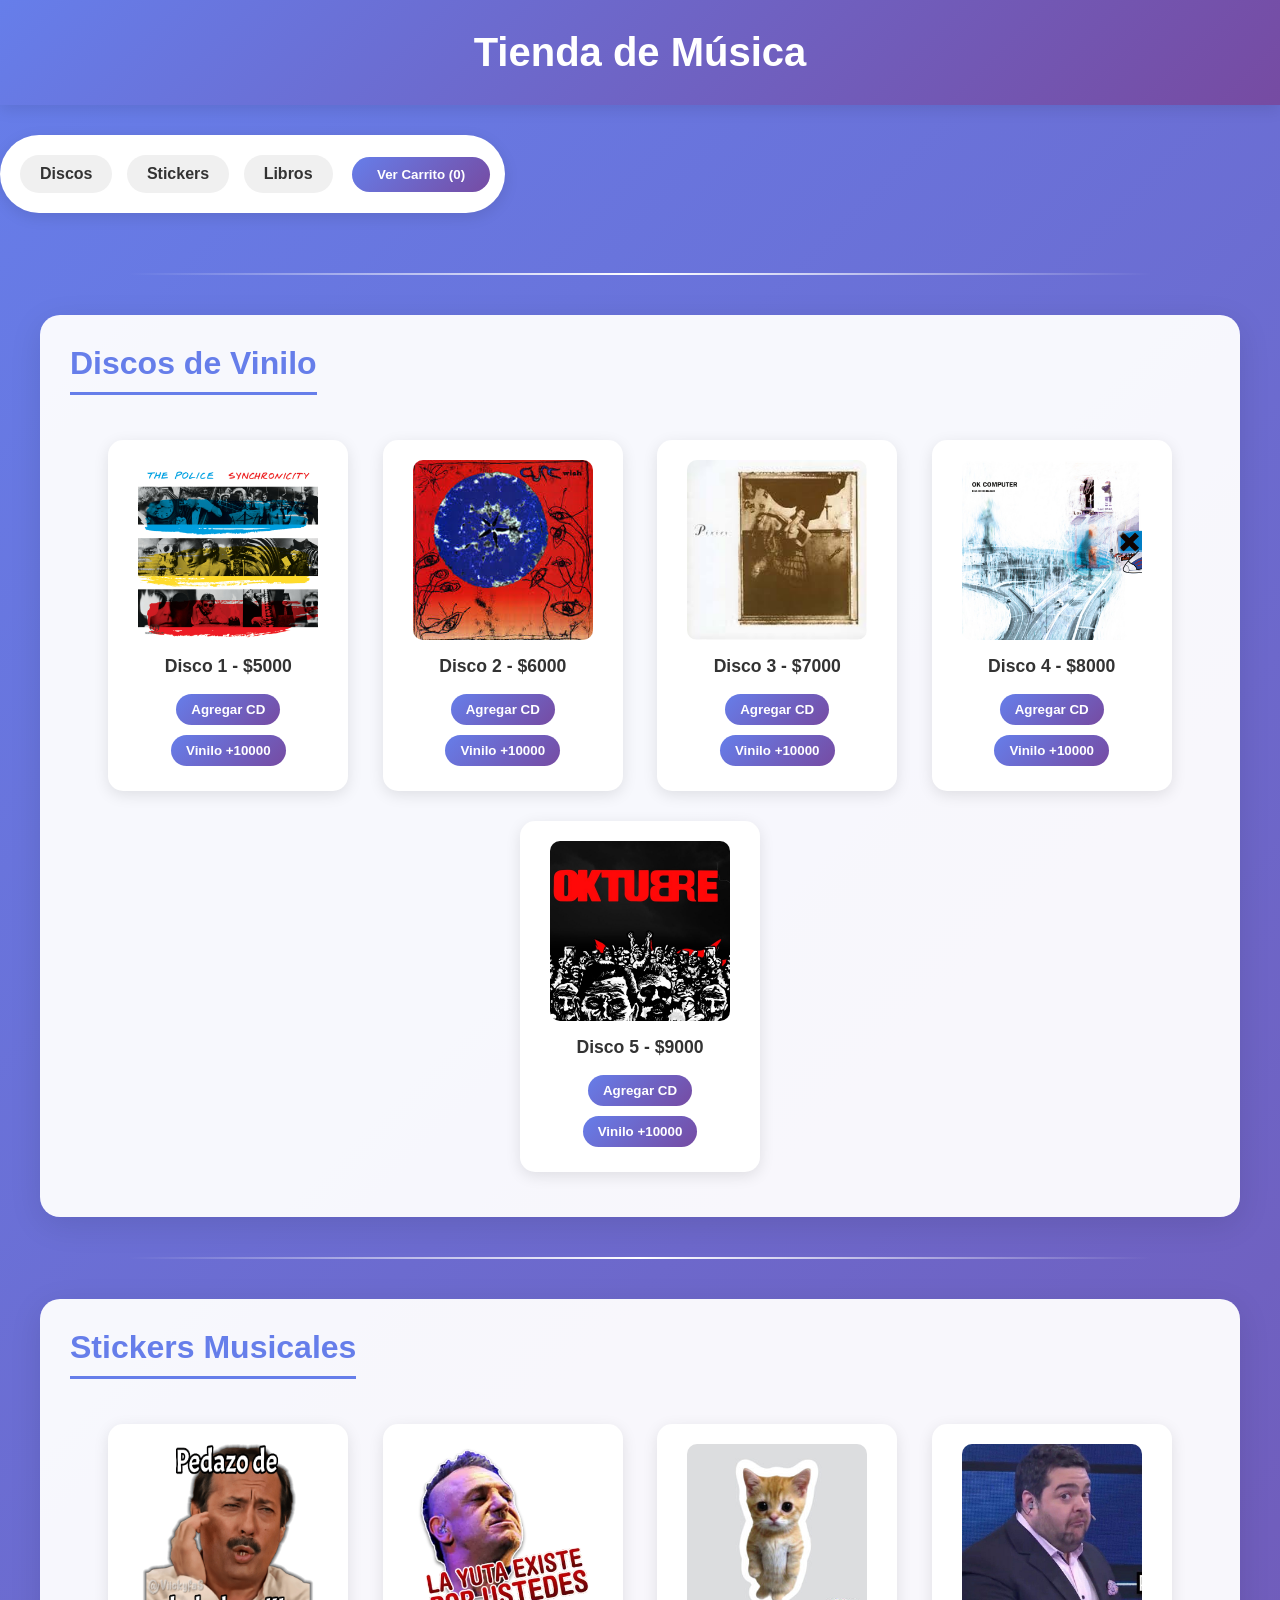
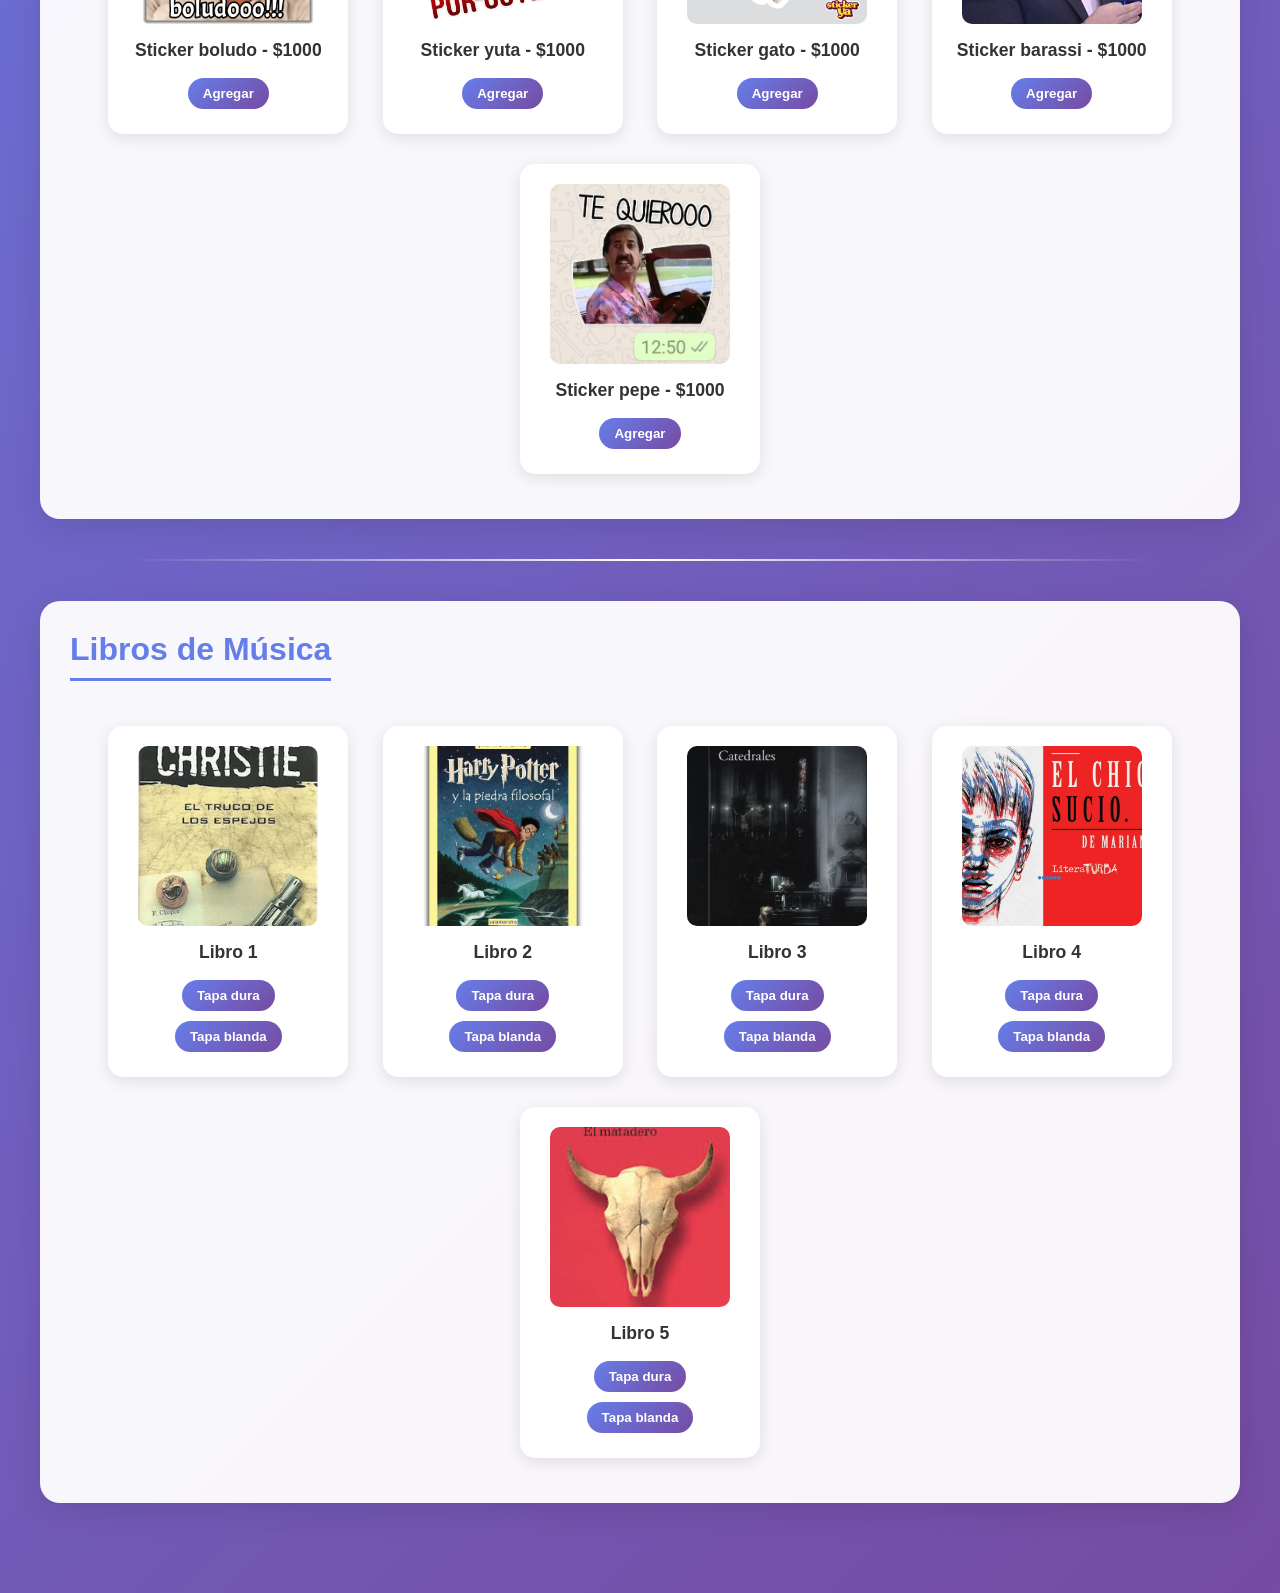
<file: index.html>
<!DOCTYPE html>
<html lang="es">
<head>
    <meta charset="UTF-8">
    <meta name="viewport" content="width=device-width, initial-scale=1.0">
    <title>Tienda de Música</title>
    <link rel="stylesheet" href="css/style.css">
</head>
<body>
    <h1 id="inicio">Tienda de Música</h1>
    
    <nav>
        <a href="#discos">Discos</a>
        <a href="#stickers">Stickers</a>
        <a href="#libros">Libros</a>
        <button id="btnVerCarrito">Ver Carrito (<span id="contadorCarrito">0</span>)</button>
    </nav>

    <button id="btnVolverArriba" title="Volver arriba">↑</button>

    <hr>

    <section id="discos">
        <h2>Discos de Vinilo</h2>
        <div class="items-container">
            <div class="item">
                <img src="imagenes/discos/disco1.jpg" alt="Disco 1">
                <p>Disco 1 - $5000</p>
                <button onclick="agregar('Disco 1',5000)">Agregar CD</button>
                <button onclick="agregar('Disco 1 Vinilo',15000)">Vinilo +10000</button>
            </div>

            <div class="item">
                <img src="imagenes/discos/disco2.jfif" alt="Disco 2">
                <p>Disco 2 - $6000</p>
                <button onclick="agregar('Disco 2',6000)">Agregar CD</button>
                <button onclick="agregar('Disco 2 Vinilo',16000)">Vinilo +10000</button>
            </div>

            <div class="item">
                <img src="imagenes/discos/disco3.jfif" alt="Disco 3">
                <p>Disco 3 - $7000</p>
                <button onclick="agregar('Disco 3',7000)">Agregar CD</button>
                <button onclick="agregar('Disco 3 Vinilo',17000)">Vinilo +10000</button>
            </div>

            <div class="item">
                <img src="imagenes/discos/disco4.jfif" alt="Disco 4">
                <p>Disco 4 - $8000</p>
                <button onclick="agregar('Disco 4',8000)">Agregar CD</button>
                <button onclick="agregar('Disco 4 Vinilo',18000)">Vinilo +10000</button>
            </div>

            <div class="item">
                <img src="imagenes/discos/disco5.jpg" alt="Disco 5">
                <p>Disco 5 - $9000</p>
                <button onclick="agregar('Disco 5',9000)">Agregar CD</button>
                <button onclick="agregar('Disco 5 Vinilo',19000)">Vinilo +10000</button>
            </div>
        </div>
    </section>

    <hr>

    <section id="stickers">
        <h2>Stickers Musicales</h2>
        <div class="items-container">
            <div class="item">
                <img src="imagenes/stickers/sticker1.png" alt="Sticker boludo">
                <p>Sticker boludo - $1000</p>
                <button onclick="agregarSticker('Sticker boludo')">Agregar</button>
            </div>

            <div class="item">
                <img src="imagenes/stickers/sticker2.webp" alt="Sticker yuta">
                <p>Sticker yuta - $1000</p>
                <button onclick="agregarSticker('Sticker yuta')">Agregar</button>
            </div>

            <div class="item">
                <img src="imagenes/stickers/sticker3.jpg" alt="Sticker gato">
                <p>Sticker gato - $1000</p>
                <button onclick="agregarSticker('Sticker gato')">Agregar</button>
            </div>

            <div class="item">
                <img src="imagenes/stickers/sticker4.jpg" alt="Sticker barassi">
                <p>Sticker barassi - $1000</p>
                <button onclick="agregarSticker('Sticker barassi')">Agregar</button>
            </div>

            <div class="item">
                <img src="imagenes/stickers/sticker5.jpg" alt="Sticker pepe">
                <p>Sticker pepe - $1000</p>
                <button onclick="agregarSticker('Sticker pepe')">Agregar</button>
            </div>
        </div>
    </section>

    <hr>

    <section id="libros">
        <h2>Libros de Música</h2>
        <div class="items-container">
            <div class="item">
                <img src="imagenes/libros/libro1.webp" alt="Libro 1">
                <p>Libro 1</p>
                <button onclick="agregar('Libro 1 Tapa dura',4000)">Tapa dura</button>
                <button onclick="agregar('Libro 1 Tapa blanda',3000)">Tapa blanda</button>
            </div>

            <div class="item">
                <img src="imagenes/libros/libro2.webp" alt="Libro 2">
                <p>Libro 2</p>
                <button onclick="agregar('Libro 2 Tapa dura',5000)">Tapa dura</button>
                <button onclick="agregar('Libro 2 Tapa blanda',4000)">Tapa blanda</button>
            </div>

            <div class="item">
                <img src="imagenes/libros/libro3.jpg" alt="Libro 3">
                <p>Libro 3</p>
                <button onclick="agregar('Libro 3 Tapa dura',6000)">Tapa dura</button>
                <button onclick="agregar('Libro 3 Tapa blanda',5000)">Tapa blanda</button>
            </div>

            <div class="item">
                <img src="imagenes/libros/libro4.jfif" alt="Libro 4">
                <p>Libro 4</p>
                <button onclick="agregar('Libro 4 Tapa dura',7000)">Tapa dura</button>
                <button onclick="agregar('Libro 4 Tapa blanda',6000)">Tapa blanda</button>
            </div>

            <div class="item">
                <img src="imagenes/libros/libro5.jfif" alt="Libro 5">
                <p>Libro 5</p>
                <button onclick="agregar('Libro 5 Tapa dura',8000)">Tapa dura</button>
                <button onclick="agregar('Libro 5 Tapa blanda',7000)">Tapa blanda</button>
            </div>
        </div>
    </section>

    <div id="modalCarrito" class="modal">
        <div class="modal-content">
            <div class="modal-header">
                <h2>Mi Carrito de Compras</h2>
                <span class="close">&times;</span>
            </div>
            <div class="modal-body">
                <ul id="lista"></ul>
                <div id="resumenCompra"></div>
                <p id="total"></p>
                <div class="opciones-pago">
                    <label>
                        <input type="checkbox" id="efectivo">
                        Pago en efectivo (10% de descuento)
                    </label>
                </div>
                <div class="modal-buttons">
                    <button onclick="vaciarCarrito()" class="btn-vaciar">Vaciar Carrito</button>
                    <button onclick="finalizarCompra()" class="btn-comprar">Finalizar Compra</button>
                </div>
            </div>
        </div>
    </div>

    <script>
        let carrito = [];
        let stickers = new Set();

        const modal = document.getElementById("modalCarrito");
        const btnVerCarrito = document.getElementById("btnVerCarrito");
        const closeBtn = document.querySelector(".close");

        btnVerCarrito.onclick = function() {
            mostrarCarrito();
            modal.style.display = "block";
        }

        closeBtn.onclick = function() {
            modal.style.display = "none";
        }

        window.onclick = function(event) {
            if (event.target == modal) {
                modal.style.display = "none";
            }
        }

        function agregar(nombre, precio) {
            carrito.push({
                nombre: nombre,
                precio: precio
            });
            actualizarContador();
            mostrarNotificacion(nombre + " agregado al carrito");
        }

        function agregarSticker(nombre) {
            if (!stickers.has(nombre)) {
                stickers.add(nombre);
                actualizarContador();
                mostrarNotificacion(nombre + " agregado al carrito");
            } else {
                mostrarNotificacion(nombre + " ya esta en tu carrito");
            }
        }

        function actualizarContador() {
            const totalItems = carrito.length + stickers.size;
            document.getElementById("contadorCarrito").textContent = totalItems;
        }

        function vaciarCarrito() {
            if(confirm('¿Esta seguro de que quiere vaciar el carrito?')) {
                carrito = [];
                stickers.clear();
                actualizarContador();
                mostrarCarrito();
                mostrarNotificacion('Carrito vaciado');
            }
        }

        function finalizarCompra() {
            if(carrito.length === 0 && stickers.size === 0) {
                mostrarNotificacion('No hay productos en el carrito');
                return;
            }
            
            let totalFinal = calcularTotal();
            mostrarNotificacion('Compra finalizada! Total: $' + totalFinal.toFixed(2));
            carrito = [];
            stickers.clear();
            actualizarContador();
            mostrarCarrito();
            modal.style.display = "none";
        }

        function calcularTotal() {
            let total = 0;
            carrito.forEach(function(item) { total += item.precio; });
            stickers.forEach(function() { total += 1000; });
            
            if (total > 10000) {
                total = total * 0.95;
            }
            
            if (document.getElementById("efectivo").checked) {
                total = total * 0.90;
            }
            
            return total;
        }

        function mostrarCarrito() {
            let lista = document.getElementById("lista");
            let totalTexto = document.getElementById("total");
            let resumenDiv = document.getElementById("resumenCompra");
            
            lista.innerHTML = "";
            let subtotal = 0;

            if (carrito.length === 0 && stickers.size === 0) {
                lista.innerHTML = '<li style="text-align: center; color: #999;">Tu carrito esta vacio</li>';
                totalTexto.innerHTML = "";
                resumenDiv.innerHTML = "";
                return;
            }

            carrito.forEach(function(item, index) {
                let li = document.createElement("li");
                li.innerHTML = '<span>' + item.nombre + ' - $' + item.precio.toLocaleString() + '</span><button class="btn-eliminar" onclick="eliminarItem(' + index + ')">Eliminar</button>';
                lista.appendChild(li);
                subtotal += item.precio;
            });

            let stickerArray = Array.from(stickers);
            stickerArray.forEach(function(item, index) {
                let li = document.createElement("li");
                li.innerHTML = '<span>' + item + ' - $1,000</span><button class="btn-eliminar" onclick="eliminarSticker(' + index + ')">Eliminar</button>';
                lista.appendChild(li);
                subtotal += 1000;
            });

            let descuentoMayor = 0;
            let descuentoEfectivo = 0;
            let total = subtotal;
            
            if (subtotal > 10000) {
                descuentoMayor = subtotal * 0.05;
                total = subtotal * 0.95;
            }
            
            const esEfectivo = document.getElementById("efectivo").checked;
            if (esEfectivo) {
                descuentoEfectivo = total * 0.10;
                total = total * 0.90;
            }

            let resumenHTML = "";
            if (subtotal > 10000) {
                resumenHTML += '<div class="descuento">Descuento 5% por compra mayor a $10,000: -$' + descuentoMayor.toFixed(2) + '</div>';
            }
            if (esEfectivo) {
                resumenHTML += '<div class="descuento">Descuento 10% por pago en efectivo: -$' + descuentoEfectivo.toFixed(2) + '</div>';
            }
            
            resumenDiv.innerHTML = resumenHTML;
            totalTexto.innerHTML = '<strong>Total final: $' + total.toFixed(2) + '</strong>';
        }

        function eliminarItem(index) {
            let itemEliminado = carrito[index];
            carrito.splice(index, 1);
            actualizarContador();
            mostrarCarrito();
            mostrarNotificacion(itemEliminado.nombre + " eliminado");
        }

        function eliminarSticker(index) {
            let stickerArray = Array.from(stickers);
            let stickerEliminado = stickerArray[index];
            stickers.delete(stickerEliminado);
            actualizarContador();
            mostrarCarrito();
            mostrarNotificacion(stickerEliminado + " eliminado");
        }

        function mostrarNotificacion(mensaje) {
            let notificacion = document.createElement("div");
            notificacion.textContent = mensaje;
            notificacion.className = "notificacion";
            document.body.appendChild(notificacion);
            
            setTimeout(function() {
                notificacion.classList.add("show");
                setTimeout(function() {
                    notificacion.classList.remove("show");
                    setTimeout(function() { 
                        notificacion.remove(); 
                    }, 300);
                }, 2000);
            }, 100);
        }

        const btnVolver = document.getElementById("btnVolverArriba");
        window.onscroll = function() {
            if (document.body.scrollTop > 300 || document.documentElement.scrollTop > 300) {
                btnVolver.style.display = "flex";
            } else {
                btnVolver.style.display = "none";
            }
        };
        
        btnVolver.onclick = function() {
            window.scrollTo({ top: 0, behavior: 'smooth' });
        };
    </script>
</body>
</html>
</file>
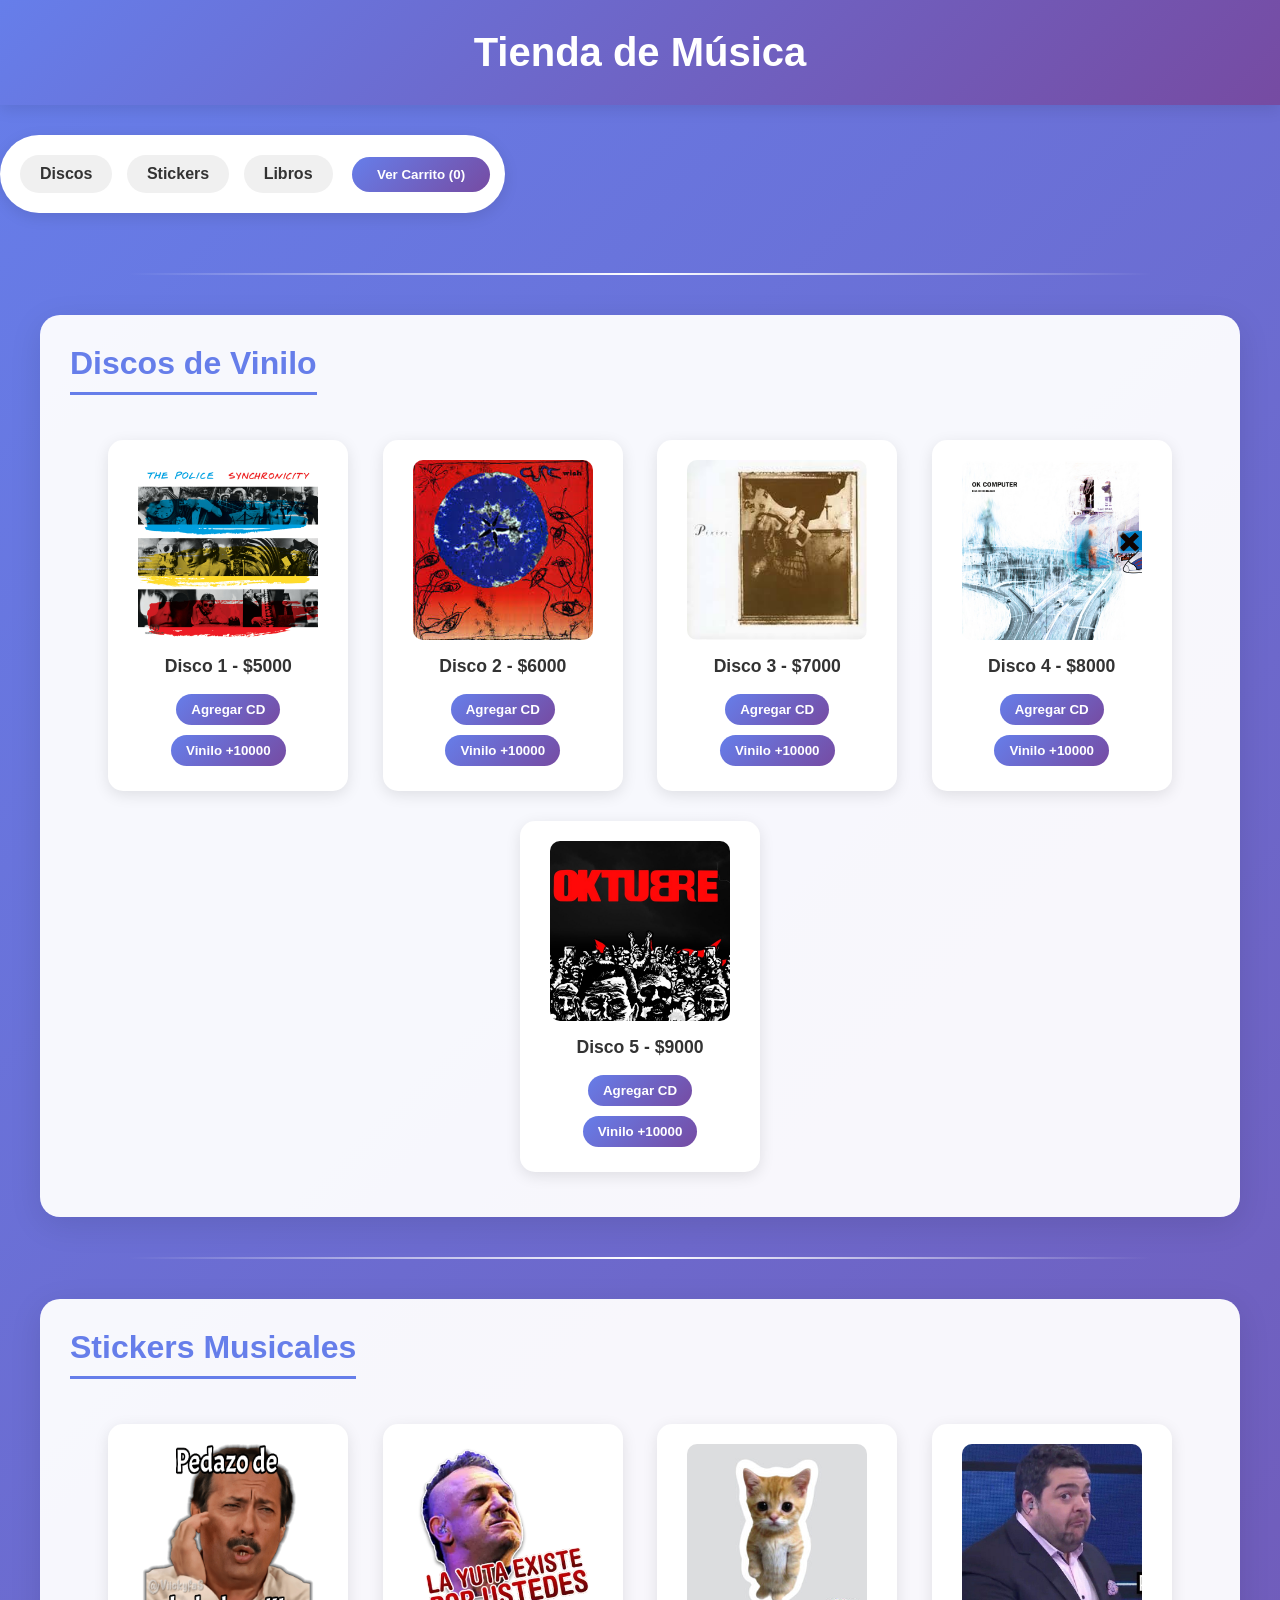
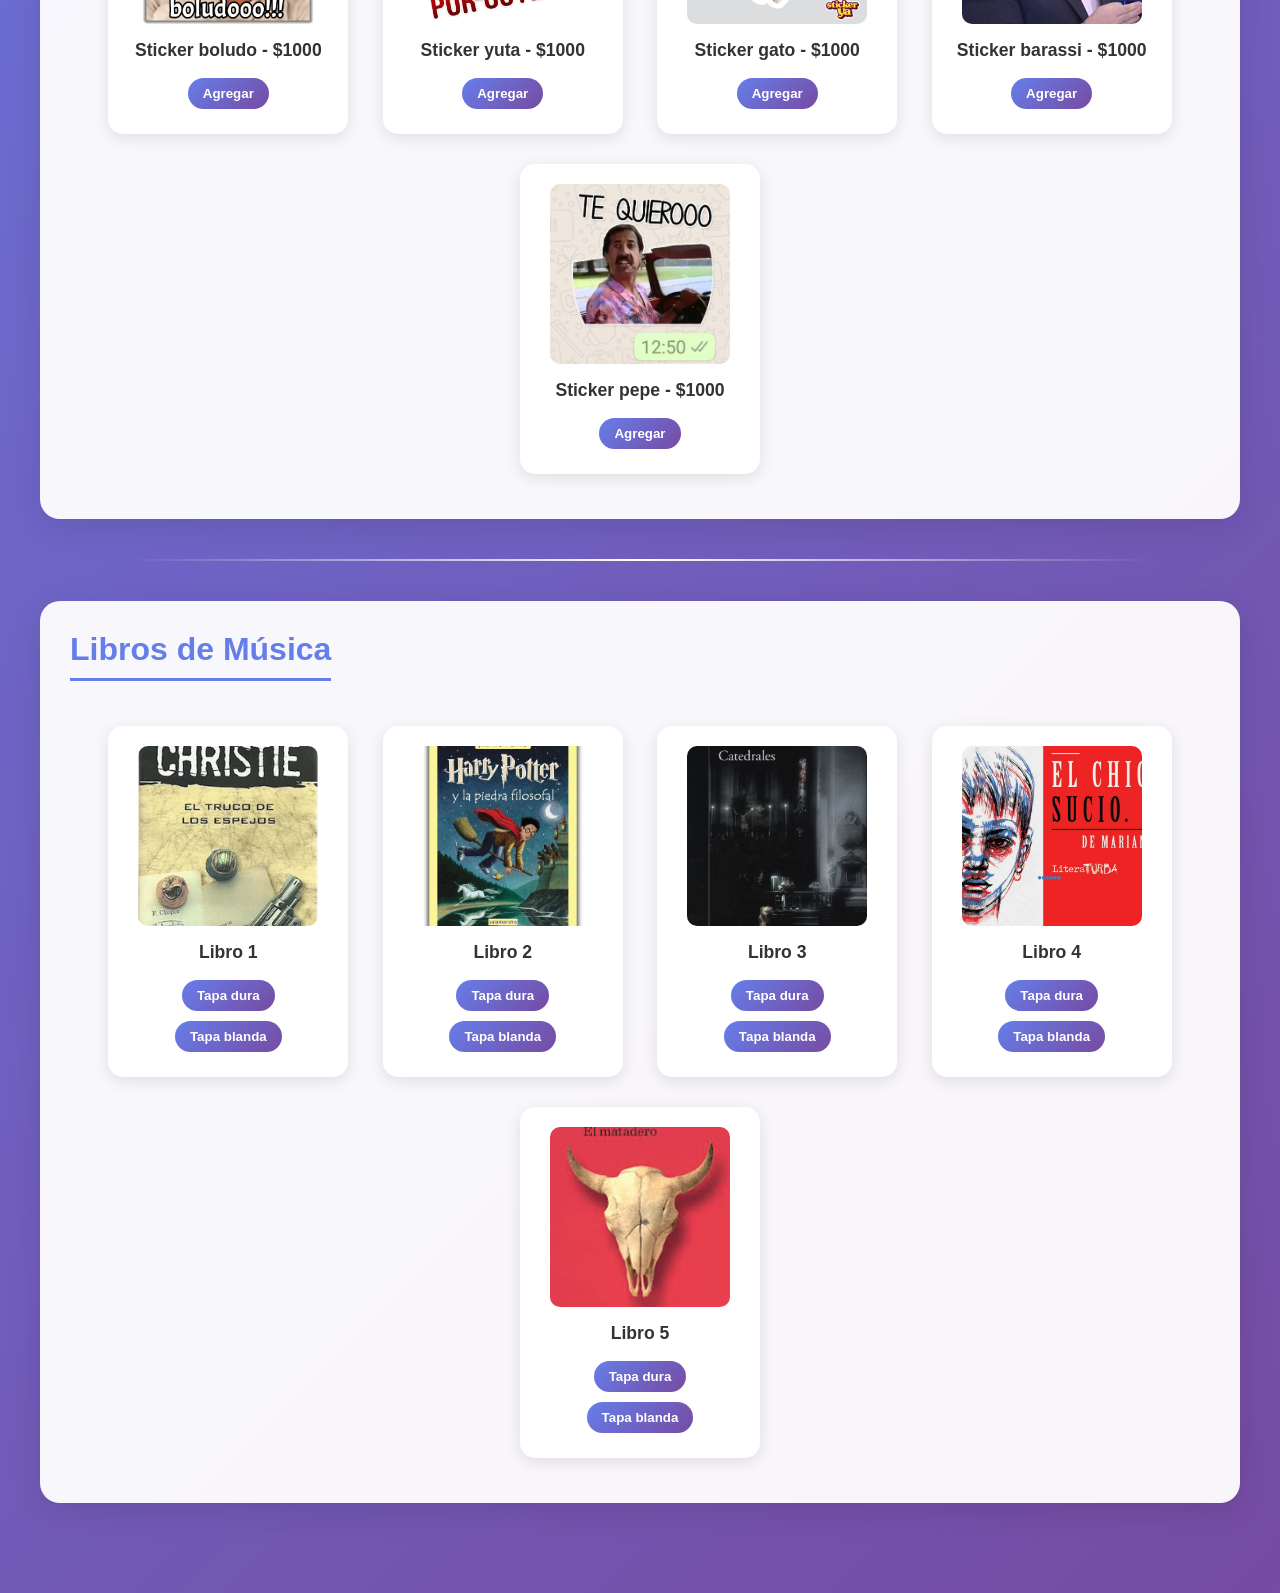
<file: codigo.html>
<!DOCTYPE html>
<html lang="es">
<head>
    <meta charset="UTF-8">
    <meta name="viewport" content="width=device-width, initial-scale=1.0">
    <title>Tienda de Música</title>
    <link rel="stylesheet" href="css/style.css">
</head>
<body>
    <h1 id="inicio">Tienda de Música</h1>
    
    <nav>
        <a href="#discos">Discos</a>
        <a href="#stickers">Stickers</a>
        <a href="#libros">Libros</a>
        <button id="btnVerCarrito">Ver Carrito (<span id="contadorCarrito">0</span>)</button>
    </nav>

    <button id="btnVolverArriba" title="Volver arriba">↑</button>

    <hr>

    <section id="discos">
        <h2>Discos de Vinilo</h2>
        <div class="items-container">
            <div class="item">
                <img src="imagenes/discos/disco1.jpg" alt="Disco 1">
                <p>Disco 1 - $5000</p>
                <button onclick="agregar('Disco 1',5000)">Agregar CD</button>
                <button onclick="agregar('Disco 1 Vinilo',15000)">Vinilo +10000</button>
            </div>

            <div class="item">
                <img src="imagenes/discos/disco2.jfif" alt="Disco 2">
                <p>Disco 2 - $6000</p>
                <button onclick="agregar('Disco 2',6000)">Agregar CD</button>
                <button onclick="agregar('Disco 2 Vinilo',16000)">Vinilo +10000</button>
            </div>

            <div class="item">
                <img src="imagenes/discos/disco3.jfif" alt="Disco 3">
                <p>Disco 3 - $7000</p>
                <button onclick="agregar('Disco 3',7000)">Agregar CD</button>
                <button onclick="agregar('Disco 3 Vinilo',17000)">Vinilo +10000</button>
            </div>

            <div class="item">
                <img src="imagenes/discos/disco4.jfif" alt="Disco 4">
                <p>Disco 4 - $8000</p>
                <button onclick="agregar('Disco 4',8000)">Agregar CD</button>
                <button onclick="agregar('Disco 4 Vinilo',18000)">Vinilo +10000</button>
            </div>

            <div class="item">
                <img src="imagenes/discos/disco5.jpg" alt="Disco 5">
                <p>Disco 5 - $9000</p>
                <button onclick="agregar('Disco 5',9000)">Agregar CD</button>
                <button onclick="agregar('Disco 5 Vinilo',19000)">Vinilo +10000</button>
            </div>
        </div>
    </section>

    <hr>

    <section id="stickers">
        <h2>Stickers Musicales</h2>
        <div class="items-container">
            <div class="item">
                <img src="imagenes/stickers/sticker1.png" alt="Sticker boludo">
                <p>Sticker boludo - $1000</p>
                <button onclick="agregarSticker('Sticker boludo')">Agregar</button>
            </div>

            <div class="item">
                <img src="imagenes/stickers/sticker2.webp" alt="Sticker yuta">
                <p>Sticker yuta - $1000</p>
                <button onclick="agregarSticker('Sticker yuta')">Agregar</button>
            </div>

            <div class="item">
                <img src="imagenes/stickers/sticker3.jpg" alt="Sticker gato">
                <p>Sticker gato - $1000</p>
                <button onclick="agregarSticker('Sticker gato')">Agregar</button>
            </div>

            <div class="item">
                <img src="imagenes/stickers/sticker4.jpg" alt="Sticker barassi">
                <p>Sticker barassi - $1000</p>
                <button onclick="agregarSticker('Sticker barassi')">Agregar</button>
            </div>

            <div class="item">
                <img src="imagenes/stickers/sticker5.jpg" alt="Sticker pepe">
                <p>Sticker pepe - $1000</p>
                <button onclick="agregarSticker('Sticker pepe')">Agregar</button>
            </div>
        </div>
    </section>

    <hr>

    <section id="libros">
        <h2>Libros de Música</h2>
        <div class="items-container">
            <div class="item">
                <img src="imagenes/libros/libro1.webp" alt="Libro 1">
                <p>Libro 1</p>
                <button onclick="agregar('Libro 1 Tapa dura',4000)">Tapa dura</button>
                <button onclick="agregar('Libro 1 Tapa blanda',3000)">Tapa blanda</button>
            </div>

            <div class="item">
                <img src="imagenes/libros/libro2.webp" alt="Libro 2">
                <p>Libro 2</p>
                <button onclick="agregar('Libro 2 Tapa dura',5000)">Tapa dura</button>
                <button onclick="agregar('Libro 2 Tapa blanda',4000)">Tapa blanda</button>
            </div>

            <div class="item">
                <img src="imagenes/libros/libro3.jpg" alt="Libro 3">
                <p>Libro 3</p>
                <button onclick="agregar('Libro 3 Tapa dura',6000)">Tapa dura</button>
                <button onclick="agregar('Libro 3 Tapa blanda',5000)">Tapa blanda</button>
            </div>

            <div class="item">
                <img src="imagenes/libros/libro4.jfif" alt="Libro 4">
                <p>Libro 4</p>
                <button onclick="agregar('Libro 4 Tapa dura',7000)">Tapa dura</button>
                <button onclick="agregar('Libro 4 Tapa blanda',6000)">Tapa blanda</button>
            </div>

            <div class="item">
                <img src="imagenes/libros/libro5.jfif" alt="Libro 5">
                <p>Libro 5</p>
                <button onclick="agregar('Libro 5 Tapa dura',8000)">Tapa dura</button>
                <button onclick="agregar('Libro 5 Tapa blanda',7000)">Tapa blanda</button>
            </div>
        </div>
    </section>

    <div id="modalCarrito" class="modal">
        <div class="modal-content">
            <div class="modal-header">
                <h2>Mi Carrito de Compras</h2>
                <span class="close">&times;</span>
            </div>
            <div class="modal-body">
                <ul id="lista"></ul>
                <div id="resumenCompra"></div>
                <p id="total"></p>
                <div class="opciones-pago">
                    <label>
                        <input type="checkbox" id="efectivo">
                        Pago en efectivo (10% de descuento)
                    </label>
                </div>
                <div class="modal-buttons">
                    <button onclick="vaciarCarrito()" class="btn-vaciar">Vaciar Carrito</button>
                    <button onclick="finalizarCompra()" class="btn-comprar">Finalizar Compra</button>
                </div>
            </div>
        </div>
    </div>

    <script>
        let carrito = [];
        let stickers = new Set();

        const modal = document.getElementById("modalCarrito");
        const btnVerCarrito = document.getElementById("btnVerCarrito");
        const closeBtn = document.querySelector(".close");

        btnVerCarrito.onclick = function() {
            mostrarCarrito();
            modal.style.display = "block";
        }

        closeBtn.onclick = function() {
            modal.style.display = "none";
        }

        window.onclick = function(event) {
            if (event.target == modal) {
                modal.style.display = "none";
            }
        }

        function agregar(nombre, precio) {
            carrito.push({
                nombre: nombre,
                precio: precio
            });
            actualizarContador();
            mostrarNotificacion(nombre + " agregado al carrito");
        }

        function agregarSticker(nombre) {
            if (!stickers.has(nombre)) {
                stickers.add(nombre);
                actualizarContador();
                mostrarNotificacion(nombre + " agregado al carrito");
            } else {
                mostrarNotificacion(nombre + " ya esta en tu carrito");
            }
        }

        function actualizarContador() {
            const totalItems = carrito.length + stickers.size;
            document.getElementById("contadorCarrito").textContent = totalItems;
        }

        function vaciarCarrito() {
            if(confirm('¿Esta seguro de que quiere vaciar el carrito?')) {
                carrito = [];
                stickers.clear();
                actualizarContador();
                mostrarCarrito();
                mostrarNotificacion('Carrito vaciado');
            }
        }

        function finalizarCompra() {
            if(carrito.length === 0 && stickers.size === 0) {
                mostrarNotificacion('No hay productos en el carrito');
                return;
            }
            
            let totalFinal = calcularTotal();
            mostrarNotificacion('Compra finalizada! Total: $' + totalFinal.toFixed(2));
            carrito = [];
            stickers.clear();
            actualizarContador();
            mostrarCarrito();
            modal.style.display = "none";
        }

        function calcularTotal() {
            let total = 0;
            carrito.forEach(function(item) { total += item.precio; });
            stickers.forEach(function() { total += 1000; });
            
            if (total > 10000) {
                total = total * 0.95;
            }
            
            if (document.getElementById("efectivo").checked) {
                total = total * 0.90;
            }
            
            return total;
        }

        function mostrarCarrito() {
            let lista = document.getElementById("lista");
            let totalTexto = document.getElementById("total");
            let resumenDiv = document.getElementById("resumenCompra");
            
            lista.innerHTML = "";
            let subtotal = 0;

            if (carrito.length === 0 && stickers.size === 0) {
                lista.innerHTML = '<li style="text-align: center; color: #999;">Tu carrito esta vacio</li>';
                totalTexto.innerHTML = "";
                resumenDiv.innerHTML = "";
                return;
            }

            carrito.forEach(function(item, index) {
                let li = document.createElement("li");
                li.innerHTML = '<span>' + item.nombre + ' - $' + item.precio.toLocaleString() + '</span><button class="btn-eliminar" onclick="eliminarItem(' + index + ')">Eliminar</button>';
                lista.appendChild(li);
                subtotal += item.precio;
            });

            let stickerArray = Array.from(stickers);
            stickerArray.forEach(function(item, index) {
                let li = document.createElement("li");
                li.innerHTML = '<span>' + item + ' - $1,000</span><button class="btn-eliminar" onclick="eliminarSticker(' + index + ')">Eliminar</button>';
                lista.appendChild(li);
                subtotal += 1000;
            });

            let descuentoMayor = 0;
            let descuentoEfectivo = 0;
            let total = subtotal;
            
            if (subtotal > 10000) {
                descuentoMayor = subtotal * 0.05;
                total = subtotal * 0.95;
            }
            
            const esEfectivo = document.getElementById("efectivo").checked;
            if (esEfectivo) {
                descuentoEfectivo = total * 0.10;
                total = total * 0.90;
            }

            let resumenHTML = "";
            if (subtotal > 10000) {
                resumenHTML += '<div class="descuento">Descuento 5% por compra mayor a $10,000: -$' + descuentoMayor.toFixed(2) + '</div>';
            }
            if (esEfectivo) {
                resumenHTML += '<div class="descuento">Descuento 10% por pago en efectivo: -$' + descuentoEfectivo.toFixed(2) + '</div>';
            }
            
            resumenDiv.innerHTML = resumenHTML;
            totalTexto.innerHTML = '<strong>Total final: $' + total.toFixed(2) + '</strong>';
        }

        function eliminarItem(index) {
            let itemEliminado = carrito[index];
            carrito.splice(index, 1);
            actualizarContador();
            mostrarCarrito();
            mostrarNotificacion(itemEliminado.nombre + " eliminado");
        }

        function eliminarSticker(index) {
            let stickerArray = Array.from(stickers);
            let stickerEliminado = stickerArray[index];
            stickers.delete(stickerEliminado);
            actualizarContador();
            mostrarCarrito();
            mostrarNotificacion(stickerEliminado + " eliminado");
        }

        function mostrarNotificacion(mensaje) {
            let notificacion = document.createElement("div");
            notificacion.textContent = mensaje;
            notificacion.className = "notificacion";
            document.body.appendChild(notificacion);
            
            setTimeout(function() {
                notificacion.classList.add("show");
                setTimeout(function() {
                    notificacion.classList.remove("show");
                    setTimeout(function() { 
                        notificacion.remove(); 
                    }, 300);
                }, 2000);
            }, 100);
        }

        const btnVolver = document.getElementById("btnVolverArriba");
        window.onscroll = function() {
            if (document.body.scrollTop > 300 || document.documentElement.scrollTop > 300) {
                btnVolver.style.display = "flex";
            } else {
                btnVolver.style.display = "none";
            }
        };
        
        btnVolver.onclick = function() {
            window.scrollTo({ top: 0, behavior: 'smooth' });
        };
    </script>
</body>
</html>
</file>
<file: css/style.css>
* {
    margin: 0;
    padding: 0;
    box-sizing: border-box;
}

body {
    font-family: 'Arial', sans-serif;
    background: linear-gradient(135deg, #667eea 0%, #764ba2 100%);
    min-height: 100vh;
    padding-bottom: 50px;
}

h1 {
    background: linear-gradient(135deg, #667eea 0%, #764ba2 100%);
    color: white;
    text-align: center;
    padding: 30px;
    font-size: 2.5em;
    box-shadow: 0 4px 15px rgba(0,0,0,0.1);
    position: sticky;
    top: 0;
    z-index: 100;
}

nav {
    text-align: center;
    margin: 30px auto;
    background: white;
    padding: 15px;
    border-radius: 50px;
    display: inline-block;
    width: auto;
    position: sticky;
    top: 90px;
    z-index: 99;
    box-shadow: 0 4px 15px rgba(0,0,0,0.1);
}

nav a {
    text-decoration: none;
    color: #333;
    font-weight: bold;
    margin: 5px;
    padding: 10px 20px;
    border-radius: 25px;
    transition: all 0.3s ease;
    background: #f0f0f0;
    display: inline-block;
}

nav a:hover {
    background: linear-gradient(135deg, #667eea 0%, #764ba2 100%);
    color: white;
    transform: translateY(-2px);
}

nav button {
    padding: 10px 25px;
    cursor: pointer;
    background: linear-gradient(135deg, #667eea 0%, #764ba2 100%);
    color: white;
    border: none;
    border-radius: 25px;
    font-weight: bold;
    margin-left: 10px;
    transition: all 0.3s ease;
}

nav button:hover {
    transform: translateY(-2px);
    box-shadow: 0 4px 12px rgba(102, 126, 234, 0.4);
}

section {
    margin: 40px auto;
    max-width: 1200px;
    padding: 30px;
    background: rgba(255,255,255,0.95);
    border-radius: 20px;
    box-shadow: 0 8px 32px rgba(0,0,0,0.1);
}

h2 {
    text-align: center;
    color: #667eea;
    font-size: 2em;
    margin-bottom: 30px;
    border-bottom: 3px solid #667eea;
    display: inline-block;
    padding-bottom: 10px;
    width: auto;
}

.items-container {
    text-align: center;
}

.item {
    display: inline-block;
    background: white;
    padding: 20px;
    margin: 15px;
    border-radius: 15px;
    width: 240px;
    box-shadow: 0 4px 15px rgba(0,0,0,0.1);
    transition: all 0.3s ease;
    vertical-align: top;
    text-align: center;
}

.item:hover {
    transform: translateY(-5px);
    box-shadow: 0 8px 25px rgba(0,0,0,0.2);
}

.item img {
    width: 180px;
    height: 180px;
    border-radius: 10px;
    object-fit: cover;
    transition: all 0.3s ease;
}

.item img:hover {
    transform: scale(1.05);
}

.item p {
    margin: 12px 0;
    font-size: 1.1em;
    font-weight: bold;
    color: #333;
}

.item button {
    margin: 5px;
    padding: 8px 15px;
    cursor: pointer;
    background: linear-gradient(135deg, #667eea 0%, #764ba2 100%);
    color: white;
    border: none;
    border-radius: 20px;
    font-weight: bold;
    transition: all 0.3s ease;
}

.item button:hover {
    transform: scale(1.05);
    box-shadow: 0 2px 8px rgba(0,0,0,0.2);
}

hr {
    margin: 30px auto;
    width: 80%;
    border: none;
    height: 2px;
    background: linear-gradient(90deg, transparent, white, transparent);
}

.modal {
    display: none;
    position: fixed;
    z-index: 1000;
    left: 0;
    top: 0;
    width: 100%;
    height: 100%;
    background-color: rgba(0,0,0,0.5);
    animation: fadeIn 0.3s;
}

@keyframes fadeIn {
    from { opacity: 0; }
    to { opacity: 1; }
}

.modal-content {
    background-color: white;
    margin: 50px auto;
    padding: 0;
    border-radius: 20px;
    width: 90%;
    max-width: 600px;
    max-height: 80vh;
    overflow-y: auto;
    animation: slideIn 0.3s;
    box-shadow: 0 10px 40px rgba(0,0,0,0.2);
}

@keyframes slideIn {
    from {
        transform: translateY(-50px);
        opacity: 0;
    }
    to {
        transform: translateY(0);
        opacity: 1;
    }
}

.modal-header {
    background: linear-gradient(135deg, #667eea 0%, #764ba2 100%);
    color: white;
    padding: 20px;
    border-radius: 20px 20px 0 0;
    display: flex;
    justify-content: space-between;
    align-items: center;
}

.modal-header h2 {
    color: white;
    margin: 0;
    border: none;
}

.close {
    font-size: 35px;
    font-weight: bold;
    cursor: pointer;
    transition: 0.3s;
}

.close:hover {
    transform: scale(1.2);
}

.modal-body {
    padding: 25px;
}

.modal-body ul {
    list-style: none;
    padding: 0;
    max-height: 300px;
    overflow-y: auto;
}

.modal-body ul li {
    display: flex;
    justify-content: space-between;
    align-items: center;
    padding: 12px;
    margin: 8px 0;
    background: #f8f9fa;
    border-radius: 10px;
    border-left: 4px solid #667eea;
}

.btn-eliminar {
    background: #dc3545;
    color: white;
    border: none;
    padding: 5px 12px;
    border-radius: 20px;
    cursor: pointer;
    transition: all 0.3s;
}

.btn-eliminar:hover {
    background: #c82333;
    transform: scale(1.05);
}

.opciones-pago {
    margin: 20px 0;
    padding: 15px;
    background: #f0f0f0;
    border-radius: 10px;
}

.opciones-pago label {
    cursor: pointer;
    font-size: 1.1em;
}

#total {
    font-size: 1.5em;
    font-weight: bold;
    text-align: center;
    color: #667eea;
    margin: 20px 0;
    padding: 15px;
    background: #f8f9fa;
    border-radius: 10px;
}

.descuento {
    background: #d4edda;
    color: #155724;
    padding: 10px;
    margin: 10px 0;
    border-radius: 8px;
    font-size: 0.9em;
}

.modal-buttons {
    display: flex;
    gap: 15px;
    justify-content: center;
    margin-top: 20px;
}

.btn-vaciar {
    background: linear-gradient(135deg, #f093fb 0%, #f5576c 100%);
    color: white;
    border: none;
    padding: 12px 25px;
    border-radius: 25px;
    cursor: pointer;
    font-weight: bold;
    transition: all 0.3s;
}

.btn-comprar {
    background: linear-gradient(135deg, #4CAF50 0%, #45a049 100%);
    color: white;
    border: none;
    padding: 12px 25px;
    border-radius: 25px;
    cursor: pointer;
    font-weight: bold;
    transition: all 0.3s;
}

.btn-vaciar:hover, .btn-comprar:hover {
    transform: translateY(-2px);
    box-shadow: 0 4px 12px rgba(0,0,0,0.2);
}

.notificacion {
    position: fixed;
    bottom: 20px;
    right: 20px;
    background: #4CAF50;
    color: white;
    padding: 15px 25px;
    border-radius: 10px;
    z-index: 2000;
    opacity: 0;
    transform: translateX(100%);
    transition: all 0.3s ease;
    box-shadow: 0 4px 12px rgba(0,0,0,0.2);
    font-weight: bold;
}

.notificacion.show {
    opacity: 1;
    transform: translateX(0);
}

#btnVolverArriba {
    position: fixed;
    bottom: 30px;
    right: 30px;
    width: 50px;
    height: 50px;
    background: linear-gradient(135deg, #667eea 0%, #764ba2 100%);
    color: white;
    border: none;
    border-radius: 50%;
    cursor: pointer;
    font-size: 24px;
    display: none;
    align-items: center;
    justify-content: center;
    transition: all 0.3s;
    z-index: 100;
    box-shadow: 0 4px 12px rgba(0,0,0,0.2);
}

#btnVolverArriba:hover {
    transform: translateY(-3px);
    box-shadow: 0 6px 16px rgba(0,0,0,0.3);
}

@media (max-width: 768px) {
    .item {
        width: 200px;
        margin: 10px;
    }
    
    .item img {
        width: 150px;
        height: 150px;
    }
    
    h1 {
        font-size: 1.8em;
    }
    
    nav a, nav button {
        display: inline-block;
        margin: 5px;
        font-size: 12px;
    }
    
    .modal-content {
        width: 95%;
        margin: 20px auto;
    }
}
</file>
